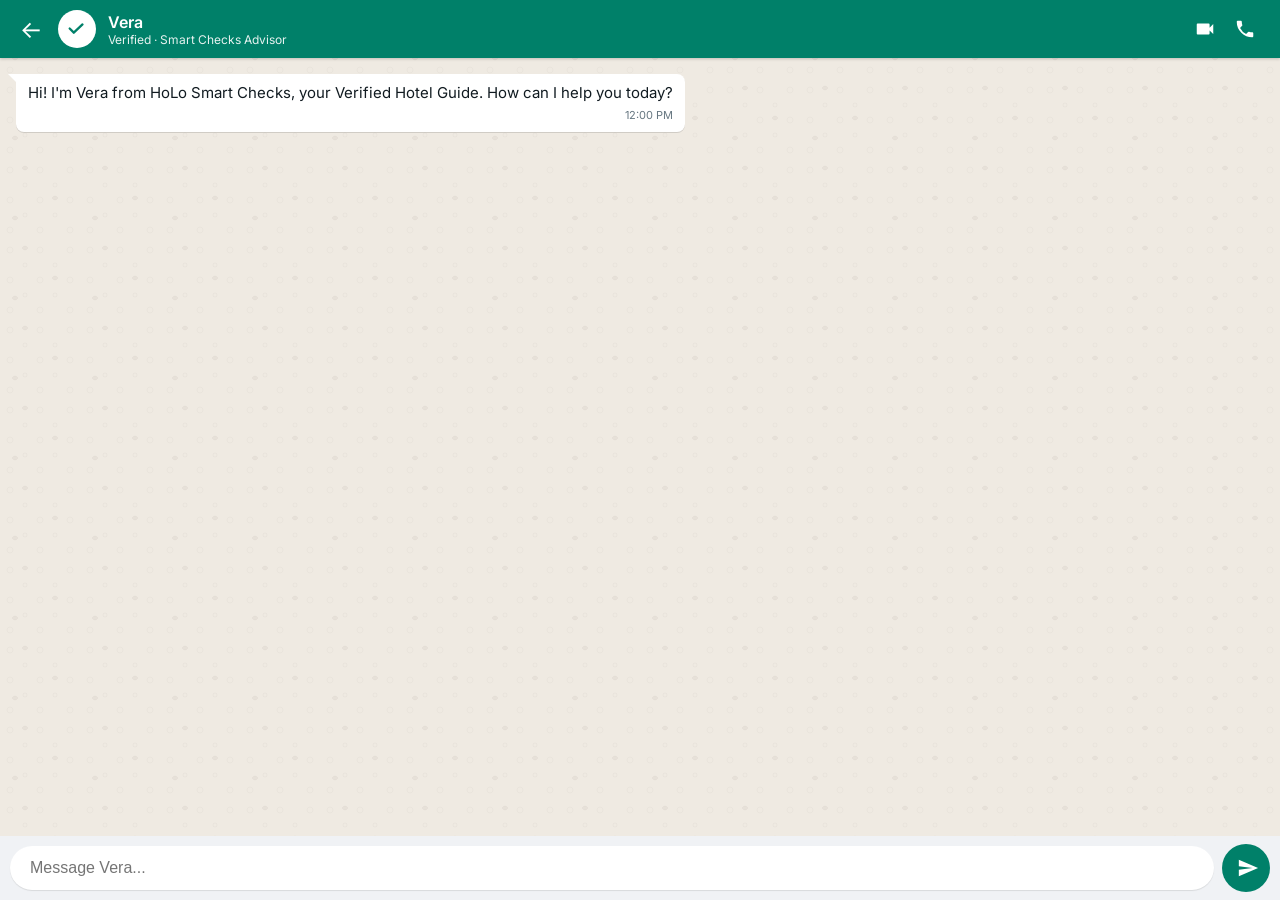
<file: dashboard/chat.html>
<!DOCTYPE html>
<html lang="en">
<head>
    <meta charset="UTF-8">
    <meta name="viewport" content="width=device-width, initial-scale=1.0, maximum-scale=1.0, user-scalable=no">
    <title>HoLo — Chat with Vera</title>
    <link href="https://fonts.googleapis.com/css2?family=Inter:wght@400;600;700&display=swap" rel="stylesheet">
    <style>
        :root {
            --wa-bg: #efeae2;
            --wa-header: #008069;
            --wa-bubble-user: #d9fdd3;
            --wa-bubble-holo: #ffffff;
            --wa-text: #111b21;
            --wa-text-dim: #667781;
        }

        * { margin: 0; padding: 0; box-sizing: border-box; }

        body {
            font-family: 'Inter', -apple-system, BlinkMacSystemFont, "Segoe UI", sans-serif;
            background-color: var(--wa-bg);
            background-image: url("data:image/svg+xml,%3Csvg xmlns='http://www.w3.org/2000/svg' width='80' height='80'%3E%3Cg fill='none' stroke='%23c8bdb4' stroke-width='0.4' stroke-opacity='0.35'%3E%3Ccircle cx='10' cy='10' r='3'/%3E%3Ccircle cx='40' cy='10' r='3'/%3E%3Ccircle cx='70' cy='10' r='3'/%3E%3Ccircle cx='25' cy='25' r='2'/%3E%3Ccircle cx='55' cy='25' r='2'/%3E%3Ccircle cx='10' cy='40' r='3'/%3E%3Ccircle cx='40' cy='40' r='3'/%3E%3Ccircle cx='70' cy='40' r='3'/%3E%3Ccircle cx='25' cy='55' r='2'/%3E%3Ccircle cx='55' cy='55' r='2'/%3E%3Ccircle cx='10' cy='70' r='3'/%3E%3Ccircle cx='40' cy='70' r='3'/%3E%3Ccircle cx='70' cy='70' r='3'/%3E%3Cpath d='M22 8 Q25 4 28 8 Q25 12 22 8Z' fill='%23c8bdb4' fill-opacity='0.2'/%3E%3Cpath d='M52 38 Q55 34 58 38 Q55 42 52 38Z' fill='%23c8bdb4' fill-opacity='0.2'/%3E%3Cpath d='M12 58 Q15 54 18 58 Q15 62 12 58Z' fill='%23c8bdb4' fill-opacity='0.2'/%3E%3C/g%3E%3C/svg%3E");
            background-repeat: repeat;
            background-size: 80px 80px;
            height: 100vh;
            height: 100dvh;
            display: flex;
            flex-direction: column;
            overflow: hidden;
        }

        /* ── Header ── */
        .header {
            padding: 10px 16px;
            background: var(--wa-header);
            color: white;
            display: flex;
            align-items: center;
            gap: 12px;
            box-shadow: 0 1px 3px rgba(0,0,0,0.2);
            z-index: 100;
            flex-shrink: 0;
        }
        .back-arrow { font-size: 24px; cursor: pointer; padding: 4px; user-select: none; }
        .avatar {
            width: 38px; height: 38px;
            background: white; border-radius: 50%;
            display: flex; align-items: center; justify-content: center;
            flex-shrink: 0;
        }
        .avatar svg { width: 22px; height: 22px; }
        .header-info { flex: 1; }
        .header-info h1 { font-size: 16px; font-weight: 600; }
        .header-info p  { font-size: 12px; opacity: 0.9; }

        /* header action icons */
        .header-actions { display: flex; align-items: center; gap: 2px; }
        .hdr-btn {
            background: none; border: none; color: white; cursor: pointer;
            padding: 8px; border-radius: 50%;
            display: flex; align-items: center; justify-content: center;
            transition: background 0.18s, transform 0.1s;
        }
        .hdr-btn:hover  { background: rgba(255,255,255,0.14); }
        .hdr-btn:active { background: rgba(255,255,255,0.24); transform: scale(0.88); }
        .hdr-btn svg { width: 22px; height: 22px; fill: white; }

        /* ── Chat window ── */
        #chat-window {
            flex: 1;
            overflow-y: auto;
            padding: 16px 16px 8px;
            display: flex;
            flex-direction: column;
            gap: 4px;
            -webkit-overflow-scrolling: touch;
        }

        /* ── Bubbles ── */
        .bubble {
            max-width: 85%;
            padding: 8px 12px;
            border-radius: 8px;
            font-size: 15px;
            line-height: 1.45;
            position: relative;
            box-shadow: 0 1px 0.5px rgba(0,0,0,0.13);
            color: var(--wa-text);
            margin-bottom: 2px;
        }
        .bubble::after {
            content: ""; position: absolute; top: 0;
            width: 0; height: 0; border: 8px solid transparent;
        }
        .bubble.holo {
            align-self: flex-start;
            background: var(--wa-bubble-holo);
            border-top-left-radius: 0;
            animation: bubbleInLeft 0.22s cubic-bezier(0.34, 1.3, 0.64, 1) both;
        }
        .bubble.holo::after {
            left: -8px;
            border-right-color: var(--wa-bubble-holo);
            border-top-color: var(--wa-bubble-holo);
        }
        .bubble.user {
            align-self: flex-end;
            background: var(--wa-bubble-user);
            border-top-right-radius: 0;
            animation: bubbleInRight 0.22s cubic-bezier(0.34, 1.3, 0.64, 1) both;
        }
        .bubble.user::after {
            right: -8px;
            border-left-color: var(--wa-bubble-user);
            border-top-color: var(--wa-bubble-user);
        }
        @keyframes bubbleInLeft {
            from { opacity: 0; transform: translateX(-14px) scale(0.93); }
            to   { opacity: 1; transform: translateX(0)     scale(1);    }
        }
        @keyframes bubbleInRight {
            from { opacity: 0; transform: translateX(14px)  scale(0.93); }
            to   { opacity: 1; transform: translateX(0)     scale(1);    }
        }

        .bubble .time {
            display: block; font-size: 11px; text-align: right;
            margin-top: 4px; color: var(--wa-text-dim);
        }

        /* ── Typing indicator (bouncing dots) ── */
        .typing-bubble {
            align-self: flex-start;
            background: var(--wa-bubble-holo);
            border-radius: 8px;
            border-top-left-radius: 0;
            padding: 11px 16px;
            box-shadow: 0 1px 0.5px rgba(0,0,0,0.13);
            display: none;
            margin-bottom: 4px;
            animation: bubbleInLeft 0.2s ease both;
        }
        .typing-dots { display: flex; align-items: center; gap: 5px; }
        .typing-dot {
            width: 8px; height: 8px;
            background: var(--wa-text-dim);
            border-radius: 50%;
            animation: dotBounce 1.2s ease-in-out infinite;
        }
        .typing-dot:nth-child(2) { animation-delay: 0.15s; }
        .typing-dot:nth-child(3) { animation-delay: 0.30s; }
        @keyframes dotBounce {
            0%, 55%, 100% { transform: translateY(0);   opacity: 0.55; }
            27.5%          { transform: translateY(-8px); opacity: 1;    }
        }

        /* ── Input ── */
        .input-container {
            padding: 8px 10px;
            display: flex; gap: 8px; align-items: center;
            background: #f0f2f5; flex-shrink: 0; z-index: 100;
        }
        .input-wrapper {
            flex: 1; background: white; border-radius: 24px;
            padding: 4px 12px; display: flex; align-items: center;
            min-height: 44px; box-shadow: 0 1px 1px rgba(0,0,0,0.1);
        }
        input {
            flex: 1; border: none; padding: 8px;
            font-size: 16px; outline: none; background: transparent;
            color: var(--wa-text);
        }
        .send-btn {
            width: 48px; height: 48px;
            background: var(--wa-header); border: none; border-radius: 50%;
            display: flex; align-items: center; justify-content: center;
            cursor: pointer; color: white; flex-shrink: 0;
            transition: transform 0.15s ease, box-shadow 0.15s ease;
        }
        .send-btn:hover  { transform: scale(1.1); box-shadow: 0 4px 18px rgba(0,128,105,0.45); }
        .send-btn:active { transform: scale(0.88); box-shadow: none; }
        .send-btn svg { width: 22px; height: 22px; fill: white; transform: translateX(2px); }

        /* ── Interactive option buttons ── */
        .bot-text { margin-bottom: 10px; }
        .interactive-options { display: flex; flex-direction: column; gap: 7px; margin: 8px 0; }
        .opt-btn {
            background: rgba(0,128,105,0.07);
            border: 1px solid rgba(0,128,105,0.3);
            color: var(--wa-header);
            padding: 9px 13px; border-radius: 10px;
            font-size: 0.88rem; font-weight: 600;
            text-align: left; cursor: pointer;
            transition: all 0.18s ease; width: 100%;
        }
        .opt-btn:hover { background: rgba(0,128,105,0.14); transform: translateX(3px); }

        /* ── Modals ── */
        .modal-overlay {
            position: fixed; inset: 0;
            background: rgba(0,0,0,0.55);
            z-index: 200;
            display: none; align-items: flex-end; justify-content: center;
            backdrop-filter: blur(3px);
            padding-bottom: env(safe-area-inset-bottom);
        }
        .modal-overlay.open { display: flex; }
        .modal {
            background: white;
            border-radius: 24px 24px 0 0;
            padding: 1.75rem 1.5rem 2rem;
            width: 100%; max-width: 480px;
            text-align: center;
            animation: modalUp 0.3s cubic-bezier(0.34, 1.4, 0.64, 1) both;
        }
        @keyframes modalUp {
            from { opacity: 0; transform: translateY(60px); }
            to   { opacity: 1; transform: translateY(0);    }
        }
        .modal-pill {
            width: 36px; height: 4px; background: #e0e0e0;
            border-radius: 2px; margin: 0 auto 1.5rem;
        }
        .modal-icon {
            width: 62px; height: 62px;
            background: rgba(0,128,105,0.1);
            border-radius: 50%;
            display: flex; align-items: center; justify-content: center;
            margin: 0 auto 1.1rem;
        }
        .modal-icon svg { width: 28px; height: 28px; fill: var(--wa-header); }
        .modal h2 { font-size: 1.1rem; font-weight: 700; color: var(--wa-text); margin-bottom: 0.5rem; }
        .modal p  { font-size: 0.855rem; color: var(--wa-text-dim); line-height: 1.65; margin-bottom: 1.4rem; }
        .badge-soon {
            display: inline-block;
            background: rgba(0,128,105,0.1); color: var(--wa-header);
            font-size: 0.68rem; font-weight: 700; letter-spacing: 1.5px;
            text-transform: uppercase; padding: 3px 10px;
            border-radius: 20px; margin-bottom: 1rem;
        }
        .modal-btn {
            width: 100%; padding: 0.8rem; border-radius: 12px;
            border: none; font-size: 0.9rem; font-weight: 600;
            cursor: pointer; margin-bottom: 0.5rem;
            transition: opacity 0.15s;
        }
        .modal-btn:hover { opacity: 0.88; }
        .modal-btn.primary { background: var(--wa-header); color: white; }
        .modal-btn.secondary { background: #f0f2f5; color: var(--wa-text); }

        /* Responsive */
        @media (max-width: 600px) {
            .header { padding: 8px 12px; }
            .bubble { max-width: 90%; font-size: 14px; }
            .input-container { padding: 6px 8px; padding-bottom: calc(6px + env(safe-area-inset-bottom)); }
            .send-btn { width: 42px; height: 42px; }
        }
        @media (max-width: 360px) {
            .header-info h1 { font-size: 14px; }
            .bubble { font-size: 13px; }
        }
    </style>
</head>
<body>

    <header class="header">
        <span class="back-arrow" onclick="window.location.href='/'">←</span>
        <div class="avatar">
            <svg viewBox="0 0 24 24" fill="none" xmlns="http://www.w3.org/2000/svg">
                <path d="M4 11.5L8.5 16L18 7" stroke="#008069" stroke-width="2.5" stroke-linecap="round" stroke-linejoin="round"/>
            </svg>
        </div>
        <div class="header-info">
            <h1>Vera</h1>
            <p>Verified &middot; Smart Checks Advisor</p>
        </div>
        <div class="header-actions">
            <!-- Hotel Video Tour -->
            <button class="hdr-btn" id="video-btn" onclick="openModal('video-modal')" title="Hotel Video Tour">
                <svg viewBox="0 0 24 24" xmlns="http://www.w3.org/2000/svg">
                    <path d="M17 10.5V7a1 1 0 00-1-1H4a1 1 0 00-1 1v10a1 1 0 001 1h12a1 1 0 001-1v-3.5l4 4v-11l-4 4z"/>
                </svg>
            </button>
            <!-- Call Hotel -->
            <button class="hdr-btn" id="call-btn" onclick="openModal('call-modal')" title="Call Hotel">
                <svg viewBox="0 0 24 24" xmlns="http://www.w3.org/2000/svg">
                    <path d="M6.62 10.79a15.05 15.05 0 006.59 6.59l2.2-2.2a1 1 0 011.01-.24 11.5 11.5 0 003.6.57 1 1 0 011 1V20a1 1 0 01-1 1A17 17 0 013 4a1 1 0 011-1h3.5a1 1 0 011 1c0 1.25.2 2.45.57 3.57a1 1 0 01-.24 1.01l-2.21 2.21z"/>
                </svg>
            </button>
        </div>
    </header>

    <div id="chat-window">
        <div class="bubble holo">
            Hi! I'm Vera from HoLo Smart Checks, your Verified Hotel Guide. How can I help you today?
            <span class="time">12:00 PM</span>
        </div>
    </div>

    <!-- Bouncing dots typing indicator -->
    <div class="typing-bubble" id="typing-bubble">
        <div class="typing-dots">
            <div class="typing-dot"></div>
            <div class="typing-dot"></div>
            <div class="typing-dot"></div>
        </div>
    </div>

    <form class="input-container" id="chat-form">
        <div class="input-wrapper">
            <input type="text" id="user-input" placeholder="Message Vera..." autocomplete="off">
        </div>
        <button type="submit" class="send-btn">
            <svg viewBox="0 0 24 24" xmlns="http://www.w3.org/2000/svg">
                <path d="M2.01 21L23 12 2.01 3 2 10l15 2-15 2z"/>
            </svg>
        </button>
    </form>

    <!-- Call Hotel Modal -->
    <div class="modal-overlay" id="call-modal" onclick="handleOverlayClick(event,'call-modal')">
        <div class="modal">
            <div class="modal-pill"></div>
            <div class="modal-icon">
                <svg viewBox="0 0 24 24"><path d="M6.62 10.79a15.05 15.05 0 006.59 6.59l2.2-2.2a1 1 0 011.01-.24 11.5 11.5 0 003.6.57 1 1 0 011 1V20a1 1 0 01-1 1A17 17 0 013 4a1 1 0 011-1h3.5a1 1 0 011 1c0 1.25.2 2.45.57 3.57a1 1 0 01-.24 1.01l-2.21 2.21z"/></svg>
            </div>
            <h2>Call Hotel Front Desk</h2>
            <p>Ask Vera to recommend a hotel first. Once she does, tap this button to call their front desk directly and confirm your booking.</p>
            <button class="modal-btn primary" onclick="closeModal('call-modal')">Got it, thanks Vera</button>
            <button class="modal-btn secondary" onclick="closeModal('call-modal')">Dismiss</button>
        </div>
    </div>

    <!-- Hotel Video Tour Modal -->
    <div class="modal-overlay" id="video-modal" onclick="handleOverlayClick(event,'video-modal')">
        <div class="modal">
            <div class="modal-pill"></div>
            <span class="badge-soon">Coming Soon</span>
            <div class="modal-icon">
                <svg viewBox="0 0 24 24"><path d="M17 10.5V7a1 1 0 00-1-1H4a1 1 0 00-1 1v10a1 1 0 001 1h12a1 1 0 001-1v-3.5l4 4v-11l-4 4z"/></svg>
            </div>
            <h2>Hotel Video Tours</h2>
            <p>We're adding verified video walkthroughs for every listed hotel — so you see exactly what you're booking before you arrive. No surprises.</p>
            <button class="modal-btn primary" onclick="closeModal('video-modal')">Can't wait!</button>
            <button class="modal-btn secondary" onclick="closeModal('video-modal')">Dismiss</button>
        </div>
    </div>

    <script>
        const form      = document.getElementById('chat-form');
        const input     = document.getElementById('user-input');
        const chatWin   = document.getElementById('chat-window');
        const typingBub = document.getElementById('typing-bubble');

        /* ── Modal helpers ── */
        function openModal(id)  { document.getElementById(id).classList.add('open'); }
        function closeModal(id) { document.getElementById(id).classList.remove('open'); }
        function handleOverlayClick(e, id) { if (e.target === e.currentTarget) closeModal(id); }

        /* ── Linkify ── */
        function linkify(text) {
            return text.replace(/(https?:\/\/[^\s<]+)/g,
                '<a href="$1" target="_blank" rel="noopener" style="color:#008069;text-decoration:underline;word-break:break-all;">$1</a>');
        }

        /* ── Add bubble ── */
        function addBubble(text, type) {
            const now = new Date();
            const timeStr = now.toLocaleTimeString([], { hour: '2-digit', minute: '2-digit' });
            const div = document.createElement('div');
            div.className = `bubble ${type}`;

            const optionRegex = /(\d)\.\s+([^\n]+)/g;
            const hasOptions  = type === 'holo' && text.match(optionRegex);

            if (hasOptions) {
                let cleanText = text.split(/\d\./)[0].trim();
                let options = [], match;
                while ((match = optionRegex.exec(text)) !== null) {
                    options.push({ num: match[1], label: match[2] });
                }
                div.innerHTML = `
                    <div class="bot-text">${linkify(cleanText.replace(/\n/g,'<br>'))}</div>
                    <div class="interactive-options">
                        ${options.map(o => `<button class="opt-btn" onclick="sendQuickReply('${o.num}')">${o.label}</button>`).join('')}
                    </div>
                    <span class="time">${timeStr}</span>`;
            } else {
                div.innerHTML = `${linkify(text.replace(/\n/g,'<br>'))} <span class="time">${timeStr}</span>`;
            }

            chatWin.appendChild(div);
            chatWin.scrollTop = chatWin.scrollHeight;
        }

        window.sendQuickReply = (num) => { input.value = num; form.dispatchEvent(new Event('submit')); };

        /* ── Show / hide typing ── */
        function showTyping() {
            typingBub.style.display = 'block';
            chatWin.scrollTop = chatWin.scrollHeight;
        }
        function hideTyping() { typingBub.style.display = 'none'; }

        /* ── Submit ── */
        form.onsubmit = async (e) => {
            e.preventDefault();
            const msg = input.value.trim();
            if (!msg) return;
            addBubble(msg, 'user');
            input.value = '';
            showTyping();

            try {
                const sessionId = localStorage.getItem('holo_sid') || 'web_' + Math.random().toString(36).substring(7);
                localStorage.setItem('holo_sid', sessionId);

                const isVercel = window.location.hostname.includes('vercel.app');
                const API_BASE = isVercel ? '/api' : '';
                const res = await fetch(`${API_BASE}/sms/incoming`, {
                    method: 'POST',
                    headers: {
                        'Content-Type': 'application/x-www-form-urlencoded',
                        'ngrok-skip-browser-warning': 'true'
                    },
                    body: new URLSearchParams({ from: sessionId, text: msg })
                });

                const data = await res.json();
                setTimeout(() => {
                    hideTyping();
                    if (data.reply) addBubble(data.reply, 'holo');
                }, 650);
            } catch (err) {
                hideTyping();
                addBubble('⚠️ Connection error. Please try again.', 'holo');
            }
        };

        /* ── Poll for push messages ── */
        let lastReceived = '';
        async function pollMessages() {
            const sessionId = localStorage.getItem('holo_sid');
            if (!sessionId) return;
            try {
                const isVercel = window.location.hostname.includes('vercel.app');
                const API_BASE = isVercel ? '/api' : '';
                const res = await fetch(`${API_BASE}/sms/poll?phone=${sessionId}`, {
                    headers: { 'ngrok-skip-browser-warning': 'true' }
                });
                const data = await res.json();
                if (data.reply && data.reply !== lastReceived) {
                    addBubble(data.reply, 'holo');
                    lastReceived = data.reply;
                }
            } catch (_) {}
        }
        setInterval(pollMessages, 6000);
    </script>
</body>
</html>
</file>
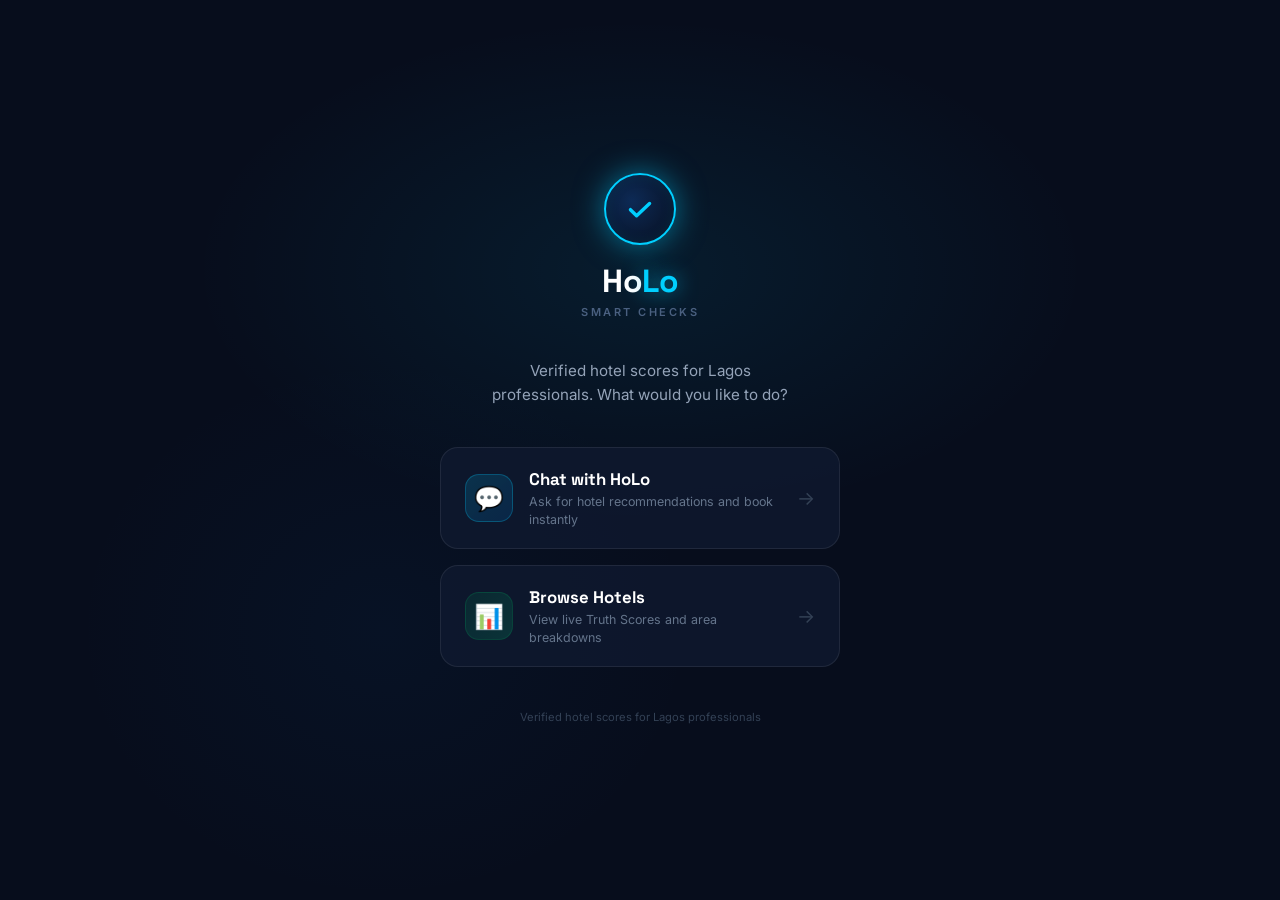
<file: dashboard/go.html>
<!DOCTYPE html>
<html lang="en">
<head>
  <meta charset="UTF-8" />
  <meta name="viewport" content="width=device-width, initial-scale=1.0, maximum-scale=1.0, user-scalable=no" />
  <title>HoLo — Smart Checks</title>
  <meta name="description" content="HoLo: Truth-led hotel verification for Lagos professionals. Chat or browse verified hotel scores." />
  <link rel="preconnect" href="https://fonts.googleapis.com" />
  <link rel="preconnect" href="https://fonts.gstatic.com" crossorigin />
  <link href="https://fonts.googleapis.com/css2?family=Space+Grotesk:wght@500;600;700;800&family=Inter:wght@400;500;600&display=swap" rel="stylesheet" />
  <style>
    :root {
      --bg: #070D1C;
      --cyan: #00CFFF;
      --cyan-glow: rgba(0, 207, 255, 0.15);
      --border: rgba(255, 255, 255, 0.08);
    }

    * { margin: 0; padding: 0; box-sizing: border-box; }

    body {
      background: var(--bg);
      font-family: 'Inter', sans-serif;
      min-height: 100vh;
      min-height: 100dvh;
      display: flex;
      flex-direction: column;
      align-items: center;
      justify-content: center;
      padding: 2rem 1.25rem;
      overflow: hidden;
      position: relative;
    }

    /* Background glow */
    body::before {
      content: '';
      position: absolute;
      inset: 0;
      background:
        radial-gradient(ellipse 50% 40% at 50% 30%, rgba(0, 207, 255, 0.08) 0%, transparent 70%),
        radial-gradient(ellipse 40% 50% at 30% 70%, rgba(0, 100, 180, 0.06) 0%, transparent 60%);
      pointer-events: none;
    }

    .container {
      position: relative;
      max-width: 400px;
      width: 100%;
      display: flex;
      flex-direction: column;
      align-items: center;
      gap: 2.5rem;
      animation: fadeIn 0.6s ease;
    }

    @keyframes fadeIn {
      from { opacity: 0; transform: translateY(16px); }
      to { opacity: 1; transform: translateY(0); }
    }

    /* Logo */
    .logo-block {
      display: flex;
      flex-direction: column;
      align-items: center;
      gap: 1rem;
    }

    .badge {
      width: 72px;
      height: 72px;
      border: 2.5px solid var(--cyan);
      border-radius: 50%;
      background: radial-gradient(circle at 38% 38%, #0D2A55, #070D1C);
      box-shadow: 0 0 30px rgba(0, 207, 255, 0.5), inset 0 0 14px rgba(0, 207, 255, 0.1);
      display: flex;
      align-items: center;
      justify-content: center;
    }

    .wordmark {
      text-align: center;
    }

    .name {
      font-family: 'Space Grotesk', sans-serif;
      font-size: 32px;
      font-weight: 800;
      letter-spacing: -0.5px;
    }

    .name .w { color: #fff; }
    .name .c { color: var(--cyan); text-shadow: 0 0 20px rgba(0, 207, 255, 0.7); }

    .sub {
      font-size: 11px;
      font-weight: 600;
      color: #4A6080;
      letter-spacing: 2.5px;
      text-transform: uppercase;
      margin-top: 4px;
    }

    .tagline {
      color: #94a3b8;
      font-size: 0.95rem;
      text-align: center;
      line-height: 1.6;
      max-width: 320px;
    }

    /* Choice cards */
    .choices {
      display: flex;
      flex-direction: column;
      gap: 1rem;
      width: 100%;
    }

    .choice {
      display: flex;
      align-items: center;
      gap: 1rem;
      padding: 1.25rem 1.5rem;
      background: rgba(15, 26, 48, 0.8);
      border: 1px solid var(--border);
      border-radius: 18px;
      text-decoration: none;
      color: white;
      transition: all 0.3s cubic-bezier(0.4, 0, 0.2, 1);
      position: relative;
      overflow: hidden;
    }

    .choice::before {
      content: '';
      position: absolute;
      inset: 0;
      background: radial-gradient(ellipse 80% 60% at 50% 0%, rgba(0, 207, 255, 0.04), transparent);
      pointer-events: none;
      transition: opacity 0.3s;
      opacity: 0;
    }

    .choice:hover::before,
    .choice:active::before {
      opacity: 1;
    }

    .choice:hover {
      border-color: rgba(0, 207, 255, 0.3);
      transform: translateY(-2px);
      box-shadow: 0 12px 30px rgba(0, 0, 0, 0.3);
    }

    .choice:active {
      transform: scale(0.98);
    }

    .choice-icon {
      width: 48px;
      height: 48px;
      border-radius: 14px;
      display: flex;
      align-items: center;
      justify-content: center;
      font-size: 1.5rem;
      flex-shrink: 0;
    }

    .choice-icon.chat {
      background: linear-gradient(135deg, rgba(0, 207, 255, 0.15), rgba(0, 100, 180, 0.2));
      border: 1px solid rgba(0, 207, 255, 0.25);
    }

    .choice-icon.dash {
      background: linear-gradient(135deg, rgba(0, 135, 81, 0.15), rgba(0, 168, 107, 0.2));
      border: 1px solid rgba(0, 135, 81, 0.25);
    }

    .choice-text h2 {
      font-family: 'Space Grotesk', sans-serif;
      font-size: 1.05rem;
      font-weight: 700;
      margin-bottom: 3px;
    }

    .choice-text p {
      font-size: 0.78rem;
      color: #64748b;
      line-height: 1.4;
    }

    .choice-arrow {
      margin-left: auto;
      color: #334155;
      font-size: 1.2rem;
      transition: transform 0.3s, color 0.3s;
    }

    .choice:hover .choice-arrow {
      color: var(--cyan);
      transform: translateX(4px);
    }

    /* Footer */
    .foot {
      color: #334155;
      font-size: 0.7rem;
      text-align: center;
      line-height: 1.8;
    }

    .foot strong { color: #475569; }

    /* Responsive */
    @media (max-width: 360px) {
      .badge { width: 60px; height: 60px; }
      .badge svg { width: 24px !important; height: 24px !important; }
      .name { font-size: 26px; }
      .tagline { font-size: 0.85rem; }
      .choice { padding: 1rem 1.2rem; }
      .choice-icon { width: 42px; height: 42px; font-size: 1.3rem; border-radius: 12px; }
      .choice-text h2 { font-size: 0.95rem; }
      .choice-text p { font-size: 0.72rem; }
    }

    @supports (padding-bottom: env(safe-area-inset-bottom)) {
      body { padding-bottom: calc(2rem + env(safe-area-inset-bottom)); }
    }
  </style>
</head>
<body>
  <div class="container">
    <!-- Logo -->
    <div class="logo-block">
      <div class="badge">
        <svg width="30" height="30" viewBox="0 0 22 22" fill="none" xmlns="http://www.w3.org/2000/svg">
          <path d="M4 11.5L8.5 16L18 7" stroke="#00CFFF" stroke-width="2.5" stroke-linecap="round" stroke-linejoin="round" />
        </svg>
      </div>
      <div class="wordmark">
        <div class="name"><span class="w">Ho</span><span class="c">Lo</span></div>
        <div class="sub">Smart Checks</div>
      </div>
    </div>

    <p class="tagline">Verified hotel scores for Lagos professionals. What would you like to do?</p>

    <!-- Choices -->
    <div class="choices">
      <a href="/chat" class="choice" id="go-chat">
        <div class="choice-icon chat">💬</div>
        <div class="choice-text">
          <h2>Chat with HoLo</h2>
          <p>Ask for hotel recommendations and book instantly</p>
        </div>
        <span class="choice-arrow">→</span>
      </a>

      <a href="/" class="choice" id="go-dashboard">
        <div class="choice-icon dash">📊</div>
        <div class="choice-text">
          <h2>Browse Hotels</h2>
          <p>View live Truth Scores and area breakdowns</p>
        </div>
        <span class="choice-arrow">→</span>
      </a>
    </div>

    <div class="foot">
      Verified hotel scores for Lagos professionals
    </div>
  </div>
</body>
</html>
</file>
